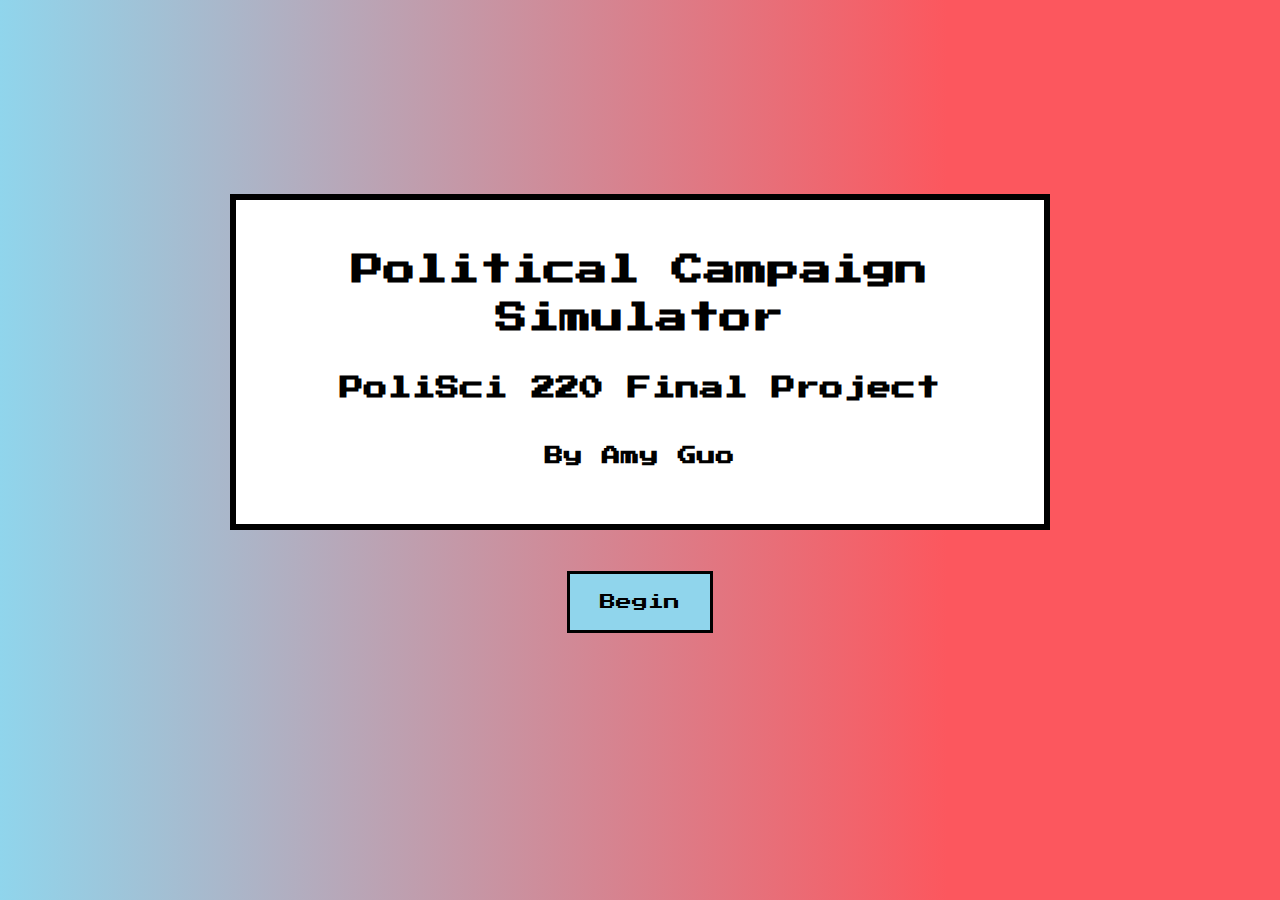
<file: index.html>
<!DOCTYPE html>
<html lang="en">
  <head>
    <meta charset="UTF-8" />
    <meta http-equiv="X-UA-Compatible" content="IE=edge" />
    <meta name="viewport" content="width=device-width, initial-scale=1.0" />
    <title>AmGov Final: Campaign Game</title>
    <link rel="preconnect" href="https://fonts.gstatic.com" />
    <link
      href="https://fonts.googleapis.com/css2?family=Press+Start+2P&display=swap"
      rel="stylesheet"
    />
    <link rel="stylesheet" href="style.css" />
  </head>
  <body>
    <div class="intro">
      <h1>Political Campaign Simulator</h1>
      <h2>PoliSci 220 Final Project</h2>
      <h3>By Amy Guo</h3>
    </div>

    <button onclick="location.href='page1.html'" type="button">Begin</button>
  </body>
</html>
</file>
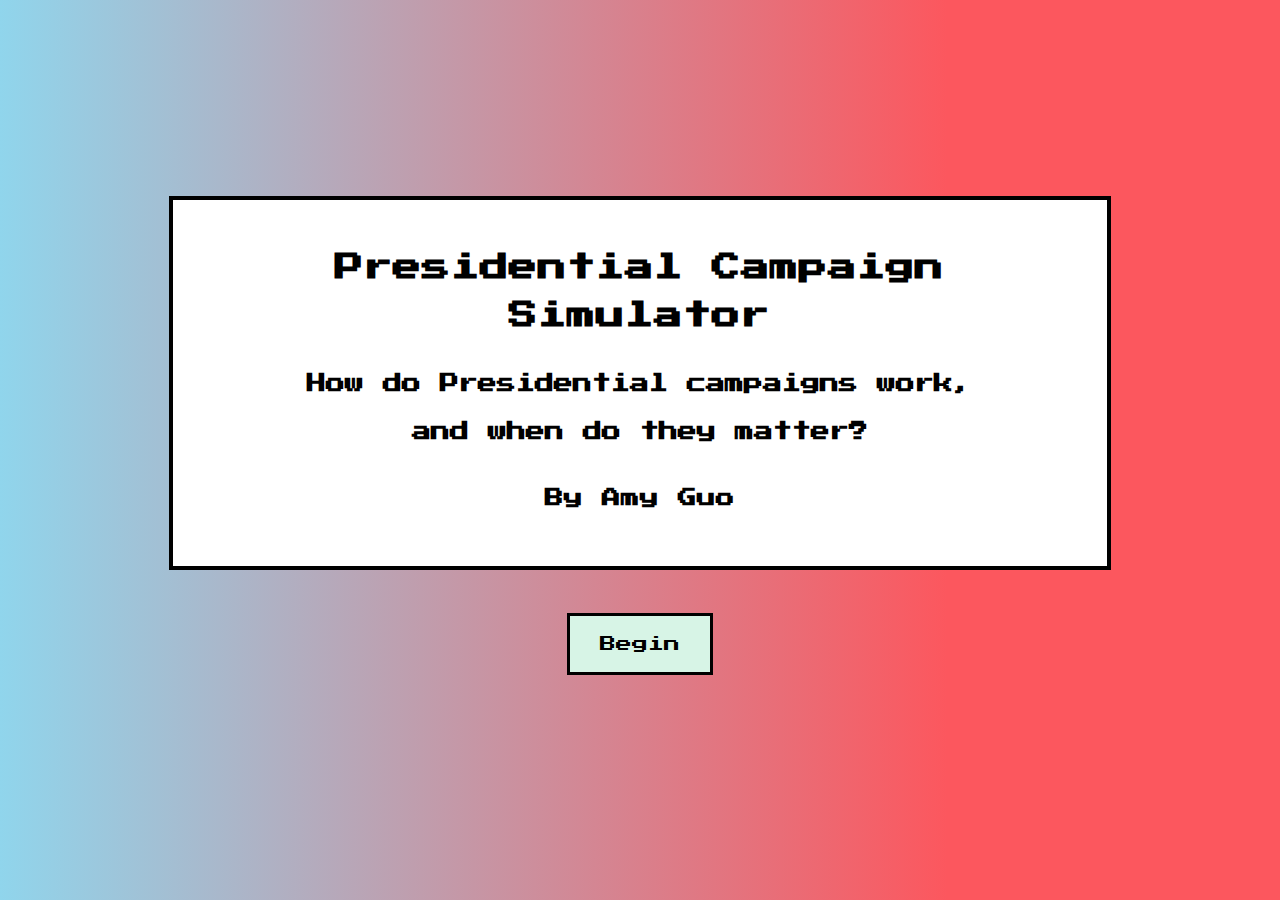
<file: amgovfinal/index.html>
<!DOCTYPE html>
<html lang="en">
  <head>
    <meta charset="UTF-8" />
    <meta http-equiv="X-UA-Compatible" content="IE=edge" />
    <meta name="viewport" content="width=device-width, initial-scale=1.0" />
    <title>AmGov Final: Campaign Game</title>
    <link rel="icon" href="flag.png" type="image/png" />
    <link rel="preconnect" href="https://fonts.gstatic.com" />
    <link
      href="https://fonts.googleapis.com/css2?family=Press+Start+2P&display=swap"
      rel="stylesheet"
    />
    <link rel="stylesheet" href="style.css" />
    <style>
      h1 {
        font-size: 1.8em;
      }
      h2 {
        font-size: 1.2em;
      }
      body {
        background-color: #90d5ec;
        background-image: linear-gradient(90deg, #90d5ec 0%, #fc575e 74%);
      }
    </style>
  </head>
  <body>
    <div id="main">
      <div class="intro">
        <h1>Presidential Campaign Simulator</h1>
        <h2>
          How do Presidential campaigns work,<br />
          and when do they matter?
        </h2>
        <h3>By Amy Guo</h3>
      </div>

      <button onclick="location.href='page1.html'" type="button">Begin</button>
    </div>
  </body>
</html>
</file>
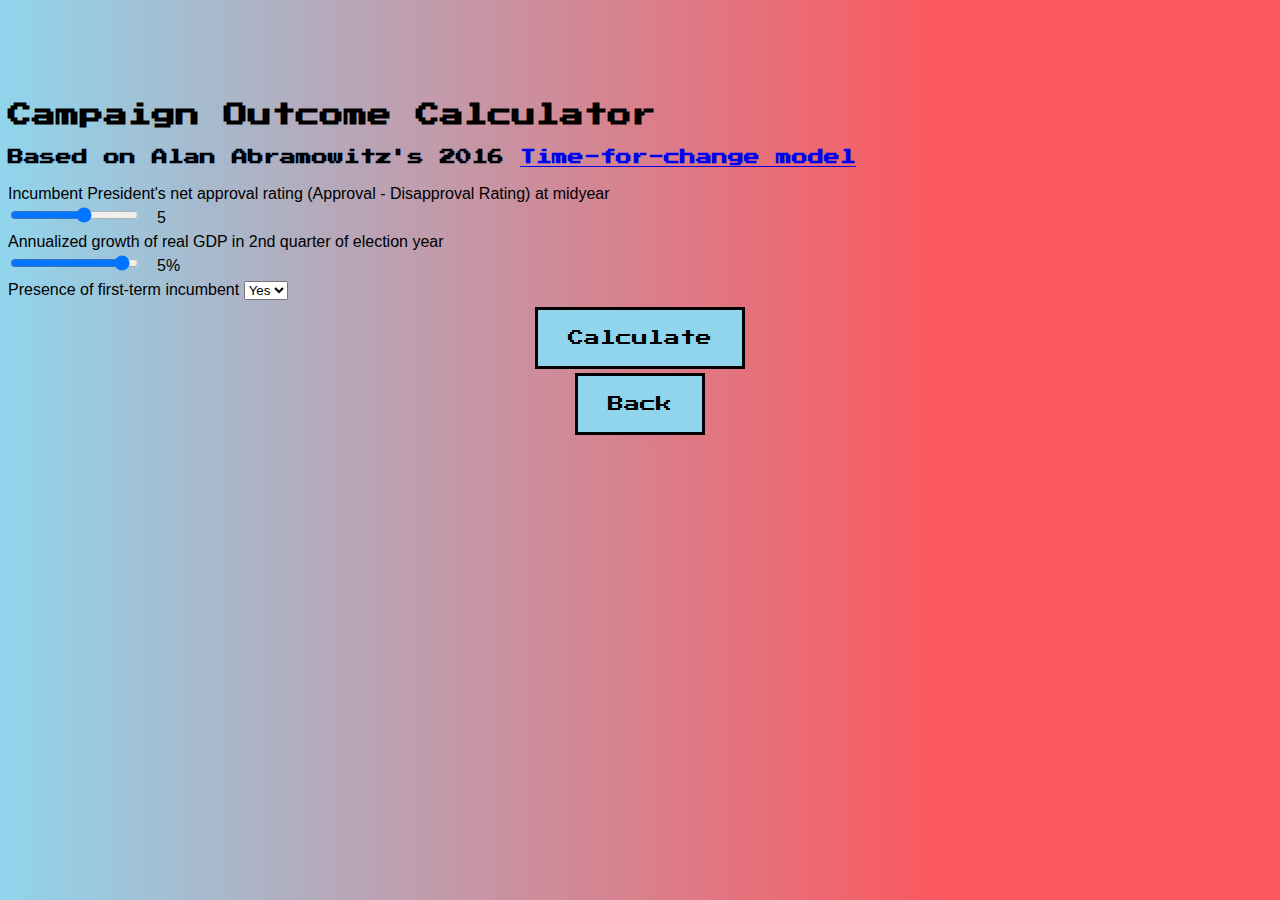
<file: actual.html>
<!DOCTYPE html>
<html lang="en">
  <head>
    <meta charset="UTF-8" />
    <meta http-equiv="X-UA-Compatible" content="IE=edge" />
    <meta name="viewport" content="width=device-width, initial-scale=1.0" />
    <title>AmGov Final: Campaign Game</title>
    <link rel="preconnect" href="https://fonts.gstatic.com" />
    <link rel="icon" href="flag.png" type="image/png" />
    <link
      href="https://fonts.googleapis.com/css2?family=Press+Start+2P&display=swap"
      rel="stylesheet"
    />
    <link rel="stylesheet" href="style.css" />
    <style>
      label,
      output {
        font-family: Arial, Helvetica, sans-serif;
      }
      p {
        font-size: 0.9em;
      }
      .calculator {
        margin-top: 100px;
        line-height: 1.3;
      }
      button {
        margin-top: 10px;
        margin-bottom: 10px;
      }
      h1 {
        font-size: 1.5em;
      }
      h2 {
        font-size: 1em;
      }
    </style>
  </head>
  <body>
    <div class="calculator">
      <h1>Campaign Outcome Calculator</h1>
      <h2>
        Based on Alan Abramowitz's 2016
        <a
          href="https://pollyvote.com/en/components/models/retrospective/fundamentals-plus-models/time-for-change-model/"
          target="_blank"
          >Time-for-change model</a
        >
      </h2>
      <!--incumbent's net approval rating-->
      <label for="incumbentApprovalValue"
        >Incumbent President's net approval rating (Approval - Disapproval
        Rating) at midyear</label
      ><br />
      <input
        type="range"
        value="5"
        min="-30"
        max="30"
        name="incumbentApprovalValue"
        class="incumbentApprovalValue"
        oninput="this.nextElementSibling.value = this.value"
      />
      <output>5</output>
      <br />

      <!--annualized growthrate of real GDP-->
      <label for="annualGDPValue"
        >Annualized growth of real GDP in 2nd quarter of election year</label
      ><br />
      <input
        type="range"
        value="5"
        min="-6"
        max="6"
        step="0.1"
        name="annualGDPValue"
        class="annualGDPValue"
        oninput="this.nextElementSibling.value = this.value
      +'%'"
      />
      <output>5%</output><br />

      <!--incumbent?-->
      <label for="incumbentYN"> Presence of first-term incumbent </label>
      <select class="incumbentYN" name="incumbentYN">
        <option value="1">Yes</option>
        <option value="0">No</option>
      </select>
      <button onclick="calculateWinner()">Calculate</button>
      <output class="actual"></output>
    </div>
    <button
      onclick="location.href='minimaleffects.html'"
      class="backbutton"
      type="button"
    >
      Back
    </button>
    <script>
      function calculateWinner() {
        const incumbentApproval = document.querySelector(
          ".incumbentApprovalValue"
        ).value;
        const annualGDP = document.querySelector(".annualGDPValue").value;
        const incumbent = document.querySelector(".incumbentYN").value;
        const voteEq =
          47.26 +
          0.108 * incumbentApproval +
          0.543 * annualGDP +
          4.313 * incumbent;
        document.querySelector(".actual").value =
          "Chance the incumbent wins: " + voteEq.toFixed(2) + "%";
      }
    </script>
  </body>
</html>
</file>
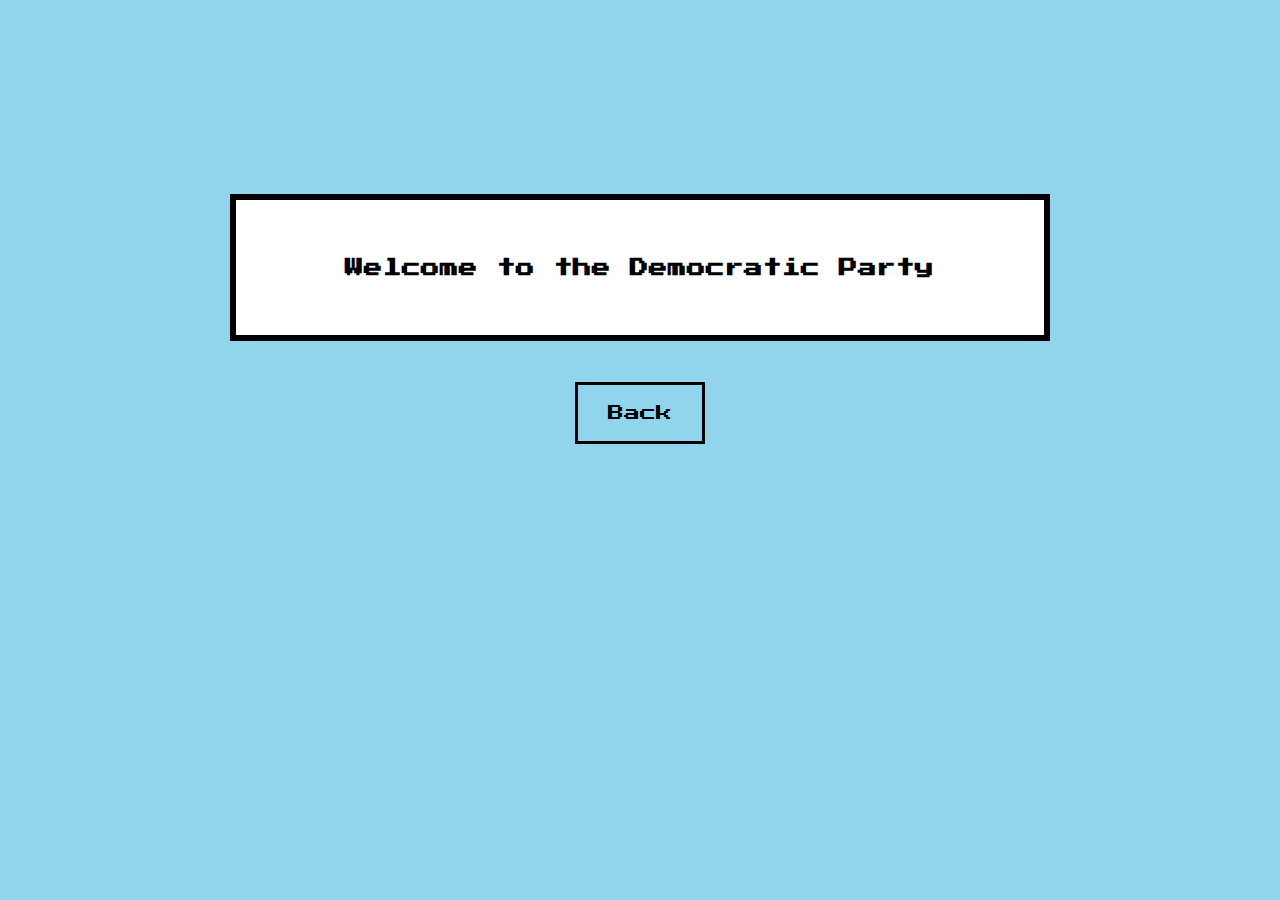
<file: democrat.html>
<!DOCTYPE html>
<html lang="en">
  <head>
    <meta charset="UTF-8" />
    <meta http-equiv="X-UA-Compatible" content="IE=edge" />
    <meta name="viewport" content="width=device-width, initial-scale=1.0" />
    <title>AmGov Final: Campaign Game</title>
    <link rel="preconnect" href="https://fonts.gstatic.com" />
    <link
      href="https://fonts.googleapis.com/css2?family=Press+Start+2P&display=swap"
      rel="stylesheet"
    />
    <link rel="stylesheet" href="style.css" />
    <style>
      body {
        background-color: #90d5ec;
        background-image: none;
      }
    </style>
  </head>
  <body>
    <div class="intro">
      <h3>Welcome to the Democratic Party</h3>
    </div>

    <button onclick="location.href='page1.html'" type="button">Back</button>
  </body>
</html>
</file>
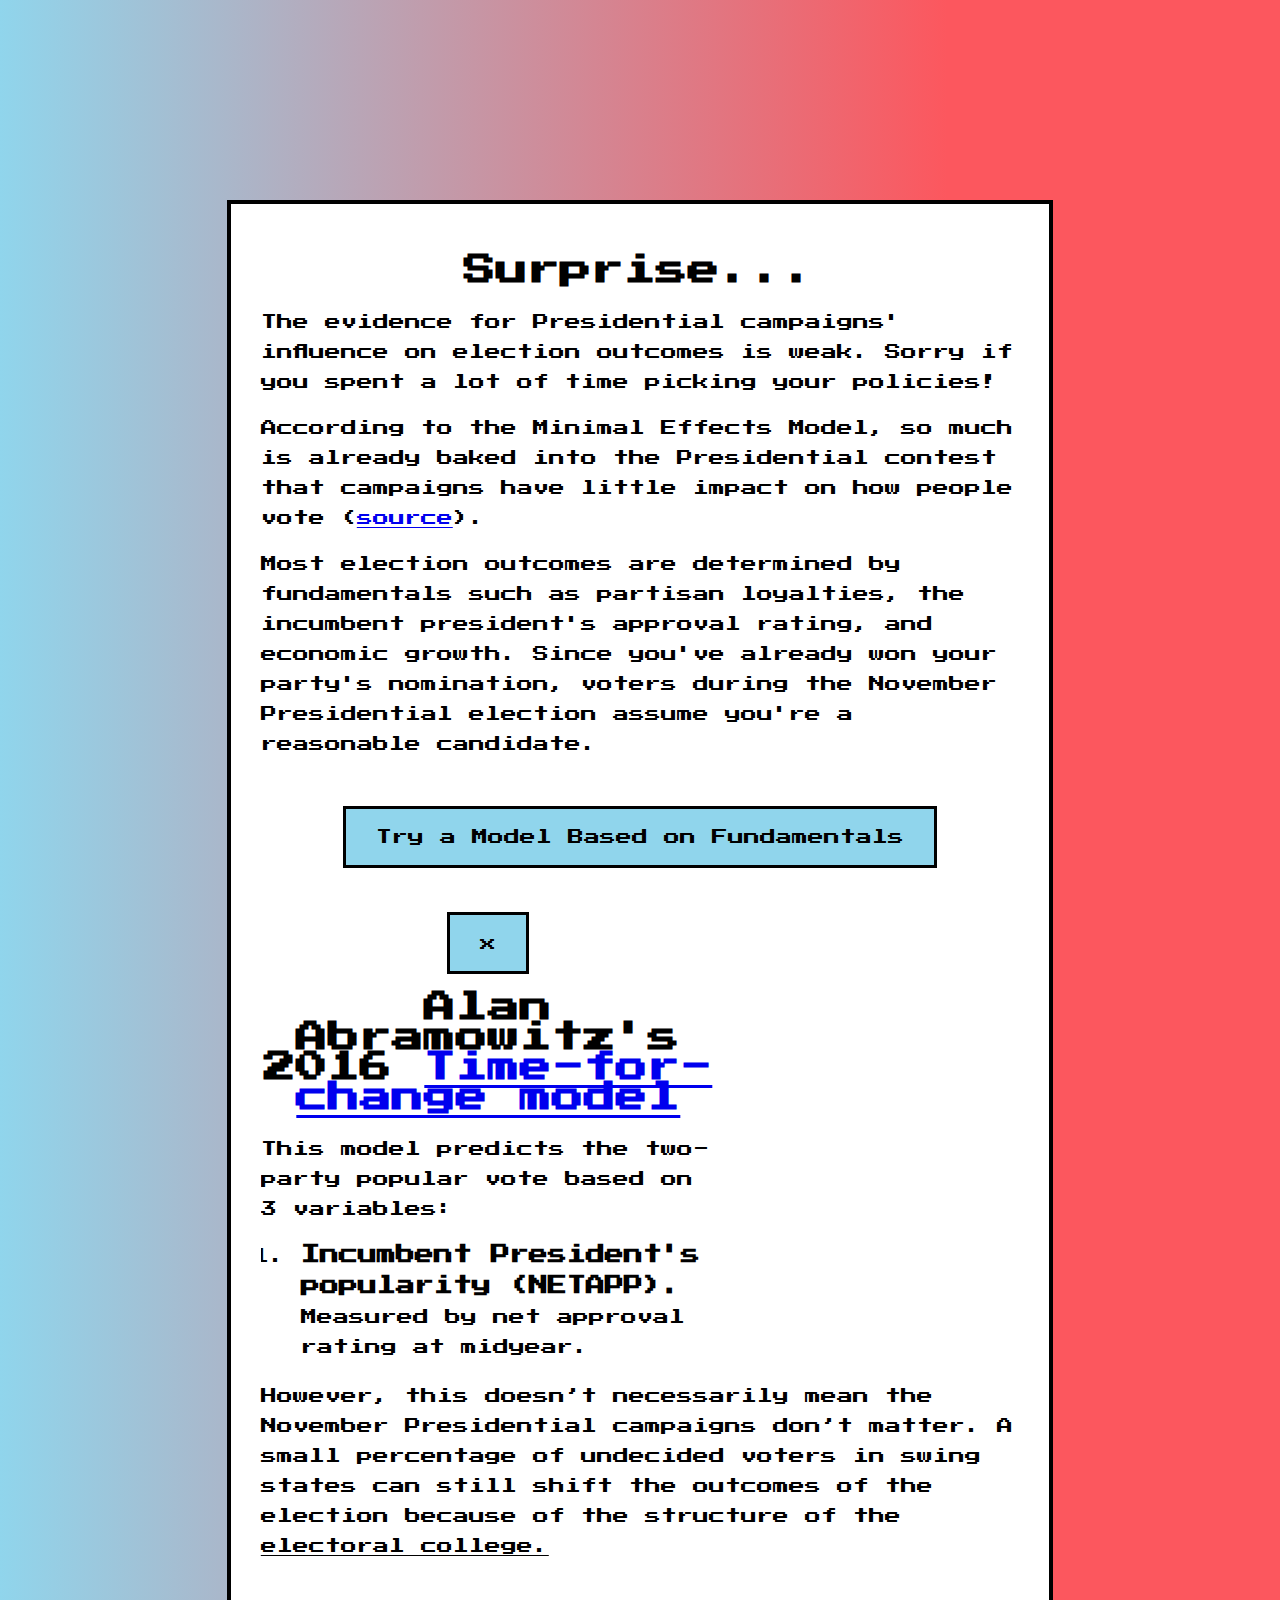
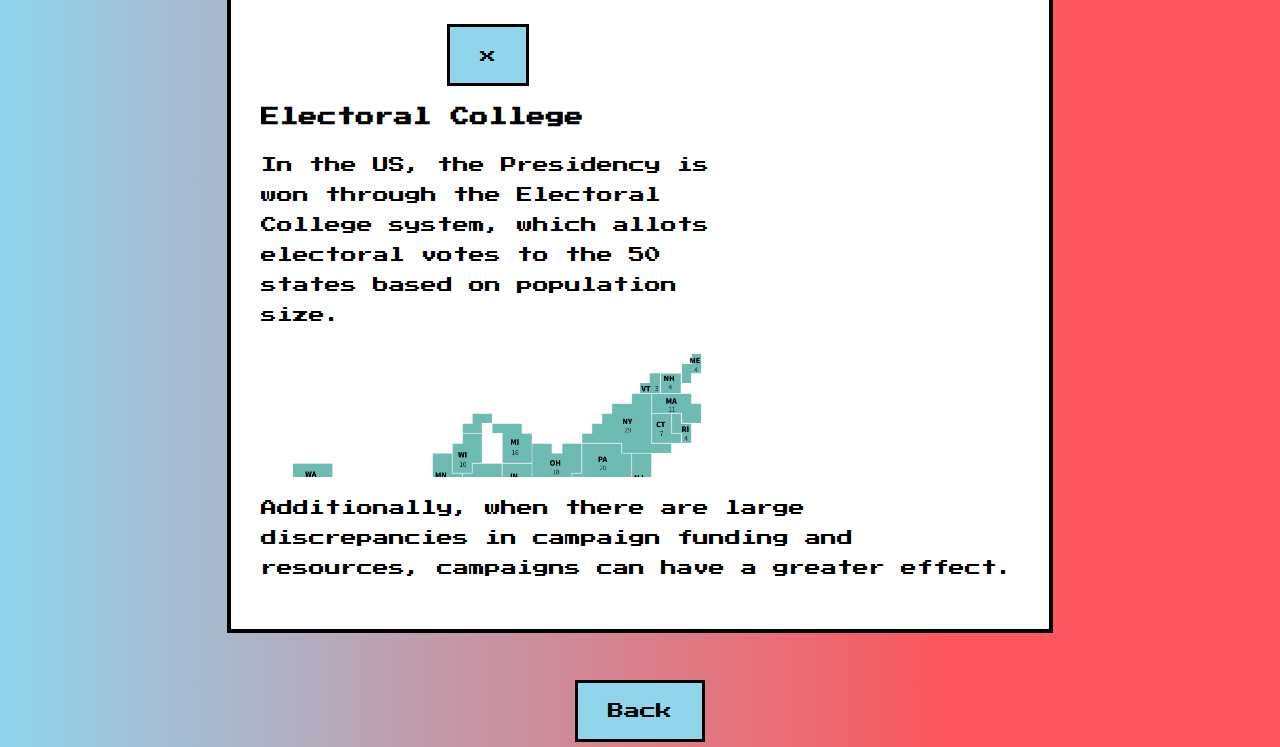
<file: minimaleffects.html>
<!DOCTYPE html>
<html lang="en">
  <head>
    <meta charset="UTF-8" />
    <meta http-equiv="X-UA-Compatible" content="IE=edge" />
    <meta name="viewport" content="width=device-width, initial-scale=1.0" />
    <title>AmGov Final: Campaign Game</title>
    <link rel="icon" href="flag.png" type="image/png" />
    <link rel="preconnect" href="https://fonts.gstatic.com" />
    <link
      href="https://fonts.googleapis.com/css2?family=Press+Start+2P&display=swap"
      rel="stylesheet"
    />
    <link rel="stylesheet" href="style.css" />
    <style>
      h1 {
        text-align: center;
      }
      .calculator {
        text-align: center;
        border: 3px solid black;
        padding: 10px;
      }
      body {
        background-color: #90d5ec;
        background-image: linear-gradient(90deg, #90d5ec 0%, #fc575e 74%);
      }
      .calculatebutton {
        display: block;
        margin: auto;
        margin-top: 10px;
        margin-bottom: 10px;
      }
      .modal {
        width: 60%;
        height: 500px;
        overflow-y: scroll;
      }
      em {
        font-style: normal;
        font-weight: 900;
        font-size: 1.2em;
      }
      a.definition {
        color: black;
        text-decoration: underline;
        padding: 0;
      }
      
    </style>
  </head>
  <body>
    <div class="element">
      <h1>Surprise...</h1>
      <p>
        The evidence for Presidential campaigns' influence on election outcomes
        is weak. Sorry if you spent a lot of time picking your policies!
      </p>
      <p>
        According to the Minimal Effects Model, so much is already
        baked into the Presidential contest that campaigns have little impact on
        how people vote (<a
          href="https://www.washingtonpost.com/opinions/do-campaigns-really-change-voters-minds/2012/07/06/gJQAEljyRW_story.html"
          target="_blank"
          >source</a
        >).
      </p>
      <p>
        Most election outcomes are determined by fundamentals such as partisan
        loyalties, the incumbent president's approval rating, and economic
        growth. Since you've already won your party's nomination, voters during
        the November Presidential election assume you're a reasonable candidate.
      </p>
      <button class="show-modal">Try a Model Based on Fundamentals</button>
      <div class="modal hidden">
        <button class="close-modal">x</button>
        <h1>
          Alan Abramowitz's 2016
          <a
            href="https://pollyvote.com/en/components/models/retrospective/fundamentals-plus-models/time-for-change-model/"
            target="_blank"
            >Time-for-change model</a
          >
        </h1>
        <!--incumbent's net approval rating-->
        <p>
          This model predicts the two-party popular vote based on 3
          variables:<br />
          <ol>
            <li><em>Incumbent President's popularity (NETAPP).</em> Measured by net approval rating at midyear. (Approval rating subtracted by disapproval rating). Positive net approval means their approval rating was higher.</li>

            <li><em>The state of the economy (G2GDP).</em> Measured by the annualized growth of real GDP in the 2nd quarter of election year.
            </li>

            <li><em>The time the
              incumbent party has been in office (TERM1INC).</em> Presence (1) or absence (0) of a first-term incumbent in the race</li>

              
          </ol>
          The output of the model produces <em>V</em>, which is the incumbent
          party's share of the two-party presidential vote, and <em>A</em> is a
          constant (in 2016, A was 47.26):
          <img
            src="model.png"
            style="width: 100%; border: 1px solid black"
          /><br />Thus, since the model calculates the incumbent party's share
          of the vote, the incumbent party is often disadvantaged in open-seat
          elections, since TERM1INC is 0. Hence the name "Time-for-change" 😄.
          <br /><br />
          On average across 6 elections from 1992 to 2008, the model missed the
          final results by only 1.7 percentage points.<br />
        </p>
        <div class="calculator">
          <h3>Try it Out!</h3>
          <label for="incumbentApprovalValue"
            >Incumbent President's net approval rating</label
          ><br />
          <input
            type="range"
            value="5"
            min="-30"
            max="30"
            name="incumbentApprovalValue"
            class="incumbentApprovalValue"
            oninput="this.nextElementSibling.value = this.value"
          />
          <output>5</output>
          <br />

          <!--annualized growthrate of real GDP-->
          <label for="annualGDPValue"
            >Annualized growth of real GDP in 2nd quarter of election
            year</label
          ><br />
          <input
            type="range"
            value="5"
            min="-6"
            max="6"
            step="0.1"
            name="annualGDPValue"
            class="annualGDPValue"
            oninput="this.nextElementSibling.value = this.value
      +'%'"
          />
          <output>5%</output><br />

          <!--incumbent?-->
          <label for="incumbentYN"> Presence of first-term incumbent </label>
          <select class="incumbentYN" name="incumbentYN">
            <option value="1">Yes</option>
            <option value="0">No</option>
          </select>
          <button onclick="calculateWinner()" class="calculatebutton">
            Calculate
          </button>
          <em
            ><output id="actual"
              >Incumbent share of the two-party presidential vote:
            </output></em
          >
        </div>
      </div>
      <div class="overlay hidden"></div>
      <p>
        However, this doesn’t necessarily mean the November Presidential
        campaigns don’t matter. A small percentage of undecided voters in swing
        states can still shift the outcomes of the election because of the
        structure of the

        <!--electoral college definition/modal-->
        <a
          href="#"
          class="show-modal definition"
          style="display: inline; margin: 0"
          >electoral college.</a
        >
      </p>
      <div class="modal hidden">
        <button class="close-modal">x</button>
        <h3>Electoral College</h3>
        <p>
          In the US, the Presidency is won through the Electoral College system,
          which allots electoral votes to the 50 states based on population
          size.<img src="electoralcollege.png" style="width: 100%" /> Most
          states (48/50) use a winner-take-all approach where the candidate that
          wins the most votes in that state gets <i> all </i> of its electoral
          votes. Maine and Nebraska use a district-based system that allows
          their electoral votes to be split. In order for a candidate to win,
          they must secure 270 of the 538 electoral votes. Thus, most campaigns
          focus on battleground states, rather than Democratic or Republican
          strongholds. Since most states follow a winner-take-all approach, this
          also means that Presidents can win the electoral college without
          winning the popular vote, which is the total number of votes cast by
          voters nationwide.
        </p>
      </div>
      <div class="overlay hidden"></div>
      <p>
        Additionally, when there are large discrepancies in campaign funding and
        resources, campaigns can have a greater effect.
      </p>
    </div>
    <button
      onclick="location.href='democrat.html'"
      class="backbutton"
      type="button"
    >
      Back
    </button>

    <script>
      const modals = document.querySelectorAll(".modal");

      const overlays = document.querySelectorAll(".overlay");

      const btnsOpenModal = document.querySelectorAll(".show-modal");

      const btnsCloseModal = document.querySelectorAll(".close-modal");

      for (let i = 0; i < btnsOpenModal.length; i++) {
        btnsOpenModal[i].addEventListener("click", () => {
          modals[i].classList.remove("hidden");
          overlays[i].classList.remove("hidden");
        });
      }

      for (let i = 0; i < btnsCloseModal.length; i++) {
        btnsCloseModal[i].addEventListener("click", () => {
          modals[i].classList.add("hidden");
          overlays[i].classList.add("hidden");
        });

        overlays[i].addEventListener("click", () => {
          modals[i].classList.add("hidden");
          overlays[i].classList.add("hidden");
        });
      }
    </script>
    <script>
      function calculateWinner() {
        const incumbentApproval = document.querySelector(
          ".incumbentApprovalValue"
        ).value;
        const annualGDP = document.querySelector(".annualGDPValue").value;
        const incumbent = document.querySelector(".incumbentYN").value;
        const voteEq =
          47.26 +
          0.108 * incumbentApproval +
          0.543 * annualGDP +
          4.313 * incumbent;
        document.querySelector("#actual").value =
          "Incumbent share of the two-party presidential vote: " +
          voteEq.toFixed(2) +
          "%";
      }
    </script>
  </body>
</html>
</file>
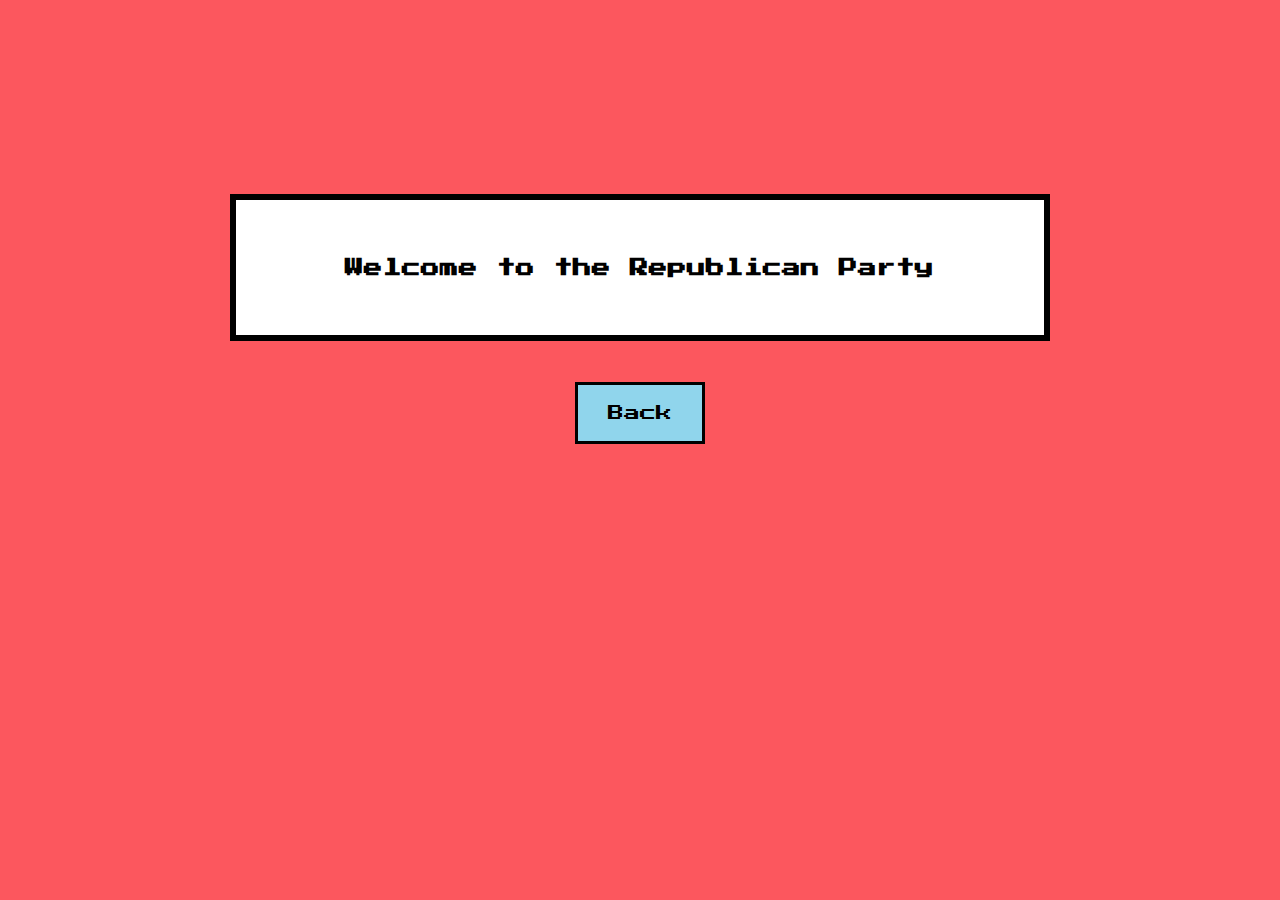
<file: republican.html>
<!DOCTYPE html>
<html lang="en">
  <head>
    <meta charset="UTF-8" />
    <meta http-equiv="X-UA-Compatible" content="IE=edge" />
    <meta name="viewport" content="width=device-width, initial-scale=1.0" />
    <title>AmGov Final: Campaign Game</title>
    <link rel="preconnect" href="https://fonts.gstatic.com" />
    <link
      href="https://fonts.googleapis.com/css2?family=Press+Start+2P&display=swap"
      rel="stylesheet"
    />
    <link rel="stylesheet" href="style.css" />
    <style>
      body {
        background-color: #fc575e;
        background-image: none;
      }
    </style>
  </head>
  <body>
    <div class="intro">
      <h3>Welcome to the Republican Party</h3>
    </div>

    <button onclick="location.href='page1.html'" type="button">Back</button>
  </body>
</html>
</file>
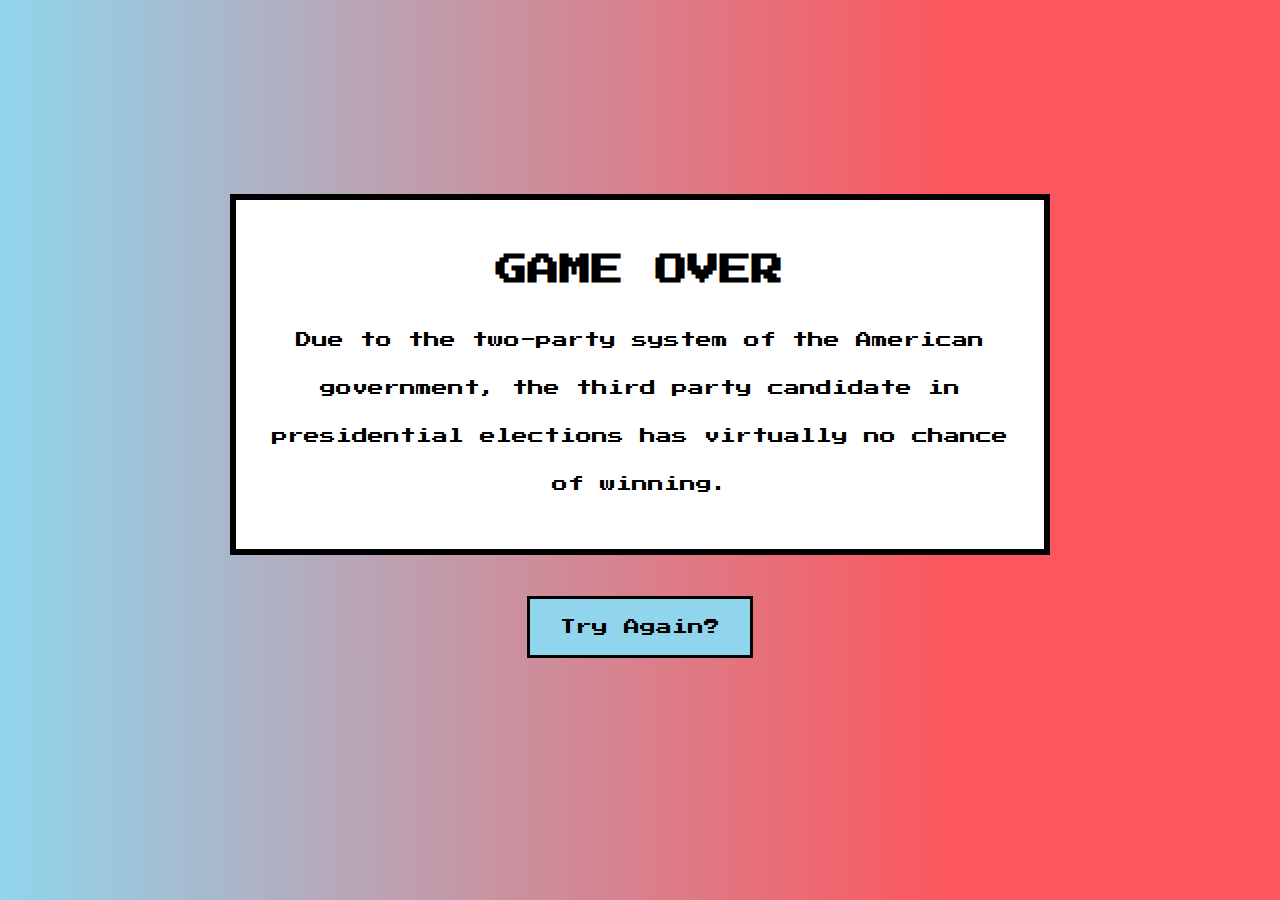
<file: thirdparty.html>
<!DOCTYPE html>
<html lang="en">
  <head>
    <meta charset="UTF-8" />
    <meta http-equiv="X-UA-Compatible" content="IE=edge" />
    <meta name="viewport" content="width=device-width, initial-scale=1.0" />
    <title>AmGov Final: Campaign Game</title>
    <link rel="preconnect" href="https://fonts.gstatic.com" />
    <link
      href="https://fonts.googleapis.com/css2?family=Press+Start+2P&display=swap"
      rel="stylesheet"
    />
    <link rel="stylesheet" href="style.css" />
  </head>
  <body>
    <div class="intro">
      <h1>GAME OVER</h1>
      <p>
        Due to the two-party system of the American government, the third party
        candidate in presidential elections has virtually no chance of winning.
      </p>
    </div>

    <button onclick="location.href='page1.html'" type="button">
      Try Again?
    </button>
  </body>
</html>
</file>
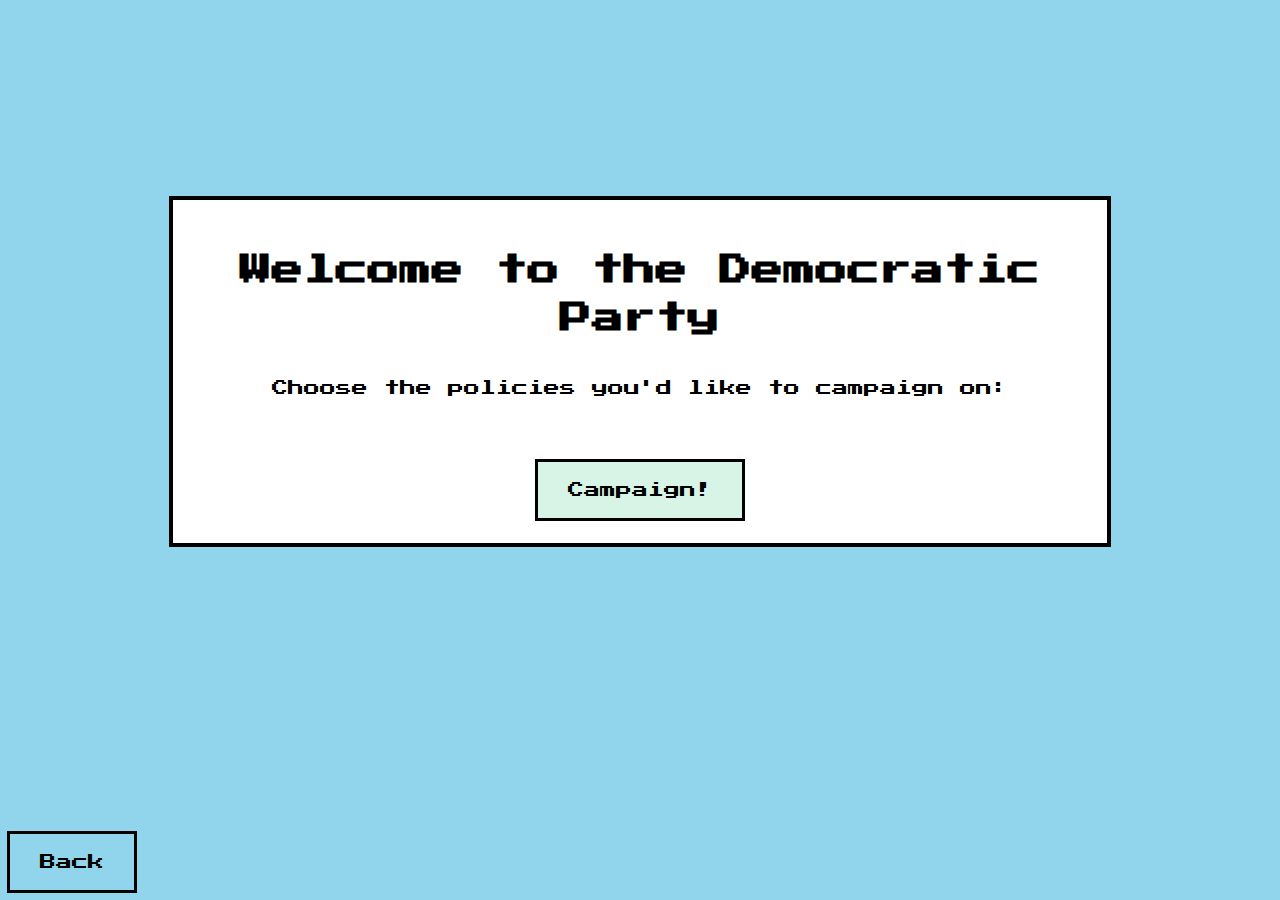
<file: amgovfinal/democrat.html>
<!DOCTYPE html>
<html lang="en">
  <head>
    <meta charset="UTF-8" />
    <meta http-equiv="X-UA-Compatible" content="IE=edge" />
    <meta name="viewport" content="width=device-width, initial-scale=1.0" />
    <title>AmGov Final: Campaign Game</title>
    <link rel="preconnect" href="https://fonts.gstatic.com" />
    <link
      href="https://fonts.googleapis.com/css2?family=Press+Start+2P&display=swap"
      rel="stylesheet"
    />
    <link rel="stylesheet" href="style.css" />
    <link rel="icon" href="flag.png" type="image/png" />
    <style>
      body {
        background-color: #90d5ec;
        background-image: none;
      }
    </style>
  </head>
  <body>
    <div class="intro">
      <h1>Welcome to the Democratic Party</h1>
      <p>Choose the policies you'd like to campaign on:</p>
      <button onclick="location.href='minimaleffects.html'" type="button">
        Campaign!
      </button>
    </div>

    <button
      onclick="location.href='page1.html'"
      class="backbutton"
      type="button"
    >
      Back
    </button>
    <script src="script.js"></script>
  </body>
</html>
</file>
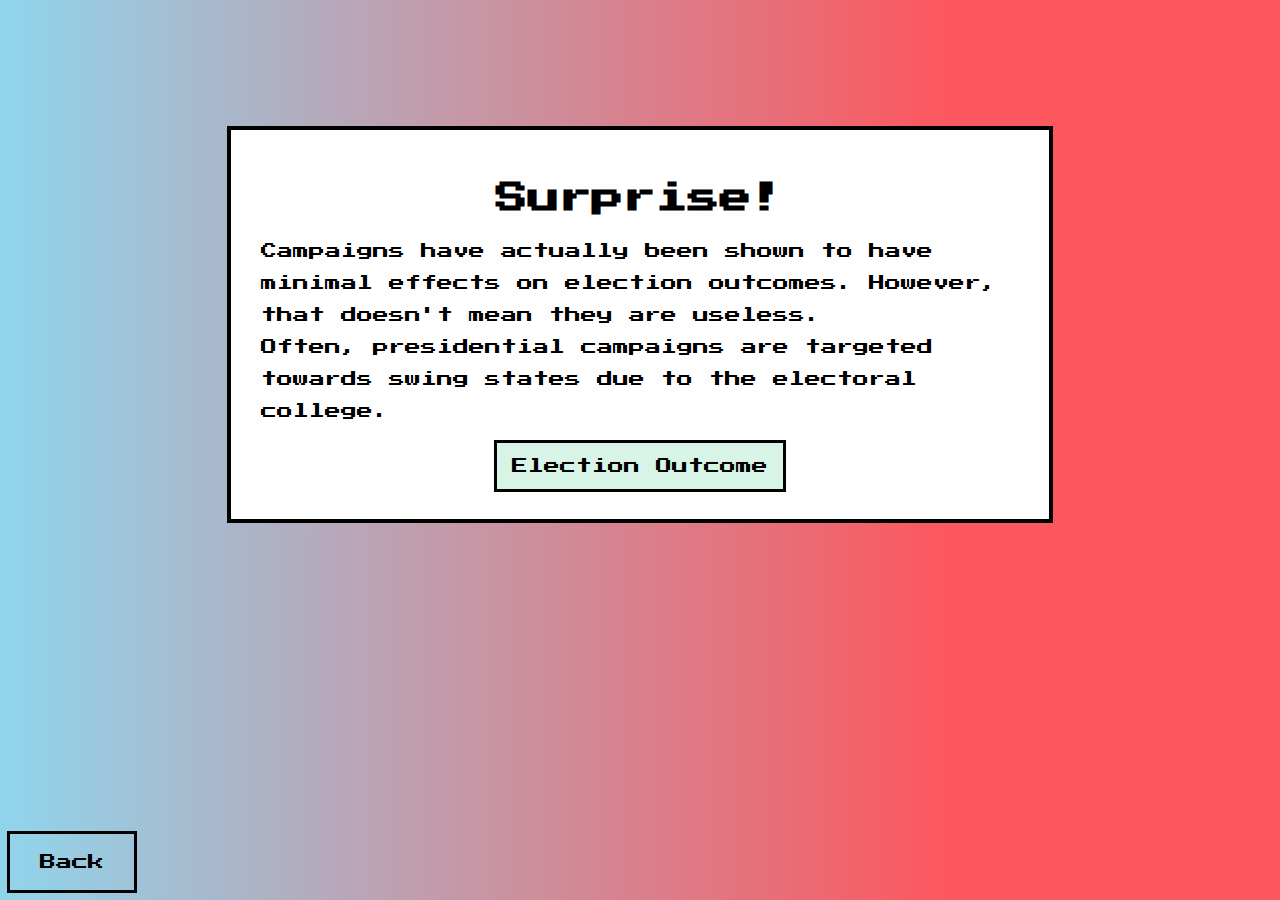
<file: amgovfinal/minimaleffects.html>
<!DOCTYPE html>
<html lang="en">
  <head>
    <meta charset="UTF-8" />
    <meta http-equiv="X-UA-Compatible" content="IE=edge" />
    <meta name="viewport" content="width=device-width, initial-scale=1.0" />
    <title>AmGov Final: Campaign Game</title>
    <link rel="icon" href="flag.png" type="image/png" />
    <link rel="preconnect" href="https://fonts.gstatic.com" />
    <link
      href="https://fonts.googleapis.com/css2?family=Press+Start+2P&display=swap"
      rel="stylesheet"
    />
    <link rel="stylesheet" href="style.css" />
    <style>
      h1{
        text-align: center;
      }
      .calculator{
        text-align: center;
        border: 3px solid black;
        padding:10px;
      }
      body {
        background-color: #90d5ec;
        background-image: linear-gradient(90deg, #90d5ec 0%, #fc575e 74%);
      }
      .calculatebutton{
        display:block;
        margin:auto;
        margin-top:10px;
        margin-bottom:10px;
      }
      em{
        font-style: normal;
        font-weight: 900;
        font-size: 1.2em;
      }
    </style>
  </head>
  <body>
    <div class="element">
      <h1>Surprise!</h1>
      <p>Campaigns have actually been shown to have minimal effects on election outcomes. However, that doesn't mean they are useless. <br>Often, presidential campaigns are targeted towards swing states due to the electoral college.</p>
      <button class="show-modal">Election Outcome</button>
      <div class="modal hidden">
        <button class="close-modal">x</button>
        <h1>Alan Abramowitz's 2016 <a
          href="https://pollyvote.com/en/components/models/retrospective/fundamentals-plus-models/time-for-change-model/"
          target="_blank"
          >Time-for-change model</a
        ></h1>
      <!--incumbent's net approval rating-->
      <p> How it works: This model </p>
      <div class="calculator">
      <label for="incumbentApprovalValue"
        >Incumbent President's net approval rating at midyear</label
      ><br />
      <input
        type="range"
        value="5"
        min="-30"
        max="30"
        name="incumbentApprovalValue"
        class="incumbentApprovalValue"
        oninput="this.nextElementSibling.value = this.value"
      />
      <output>5</output>
      <br />

      <!--annualized growthrate of real GDP-->
      <label for="annualGDPValue"
        >Annualized growth of real GDP in 2nd quarter of election year</label
      ><br />
      <input
        type="range"
        value="5"
        min="-6"
        max="6"
        step="0.1"
        name="annualGDPValue"
        class="annualGDPValue"
        oninput="this.nextElementSibling.value = this.value
      +'%'"
      />
      <output>5%</output><br />

      <!--incumbent?-->
      <label for="incumbentYN"> Presence of first-term incumbent </label>
      <select class="incumbentYN" name="incumbentYN">
        <option value="1">Yes</option>
        <option value="0">No</option>
      </select>
      <button onclick="calculateWinner()" class="calculatebutton">Calculate</button>
      <em><output id="actual">Chance the incumbent wins: </output></em></div>
    </div>
      </div>      <div class="overlay hidden"></div>

    </div>
    <button
      onclick="location.href='democrat.html'"
      class="backbutton"
      type="button"
    >
      Back
    </button>
    <script>
      const modal = document.querySelector(".modal");
      const overlay = document.querySelector(".overlay");
      const btnCloseModal = document.querySelector(".close-modal");
      const btnsOpenModal = document.querySelectorAll(".show-modal");

      const openModal = function () {
        modal.classList.remove("hidden");
        overlay.classList.remove("hidden");
      };

      const closeModal = function () {
        modal.classList.add("hidden");
        overlay.classList.add("hidden");
      };

      for (let i = 0; i < btnsOpenModal.length; i++)
        btnsOpenModal[i].addEventListener("click", openModal);

      btnCloseModal.addEventListener("click", closeModal);
      overlay.addEventListener("click", closeModal);

      document.addEventListener("keydown", function (e) {
        // console.log(e.key);

        if (e.key === "Escape" && !modal.classList.contains("hidden")) {
          closeModal();
        }
      });
    </script>
     <script>
      function calculateWinner() {
        const incumbentApproval = document.querySelector(
          ".incumbentApprovalValue"
        ).value;
        const annualGDP = document.querySelector(".annualGDPValue").value;
        const incumbent = document.querySelector(".incumbentYN").value;
        const voteEq =
          47.26 +
          0.108 * incumbentApproval +
          0.543 * annualGDP +
          4.313 * incumbent;
        document.querySelector("#actual").value =
          "Chance the incumbent wins: " + voteEq.toFixed(2) + "%";
      }
    </script>
  </body>
</html>
</file>
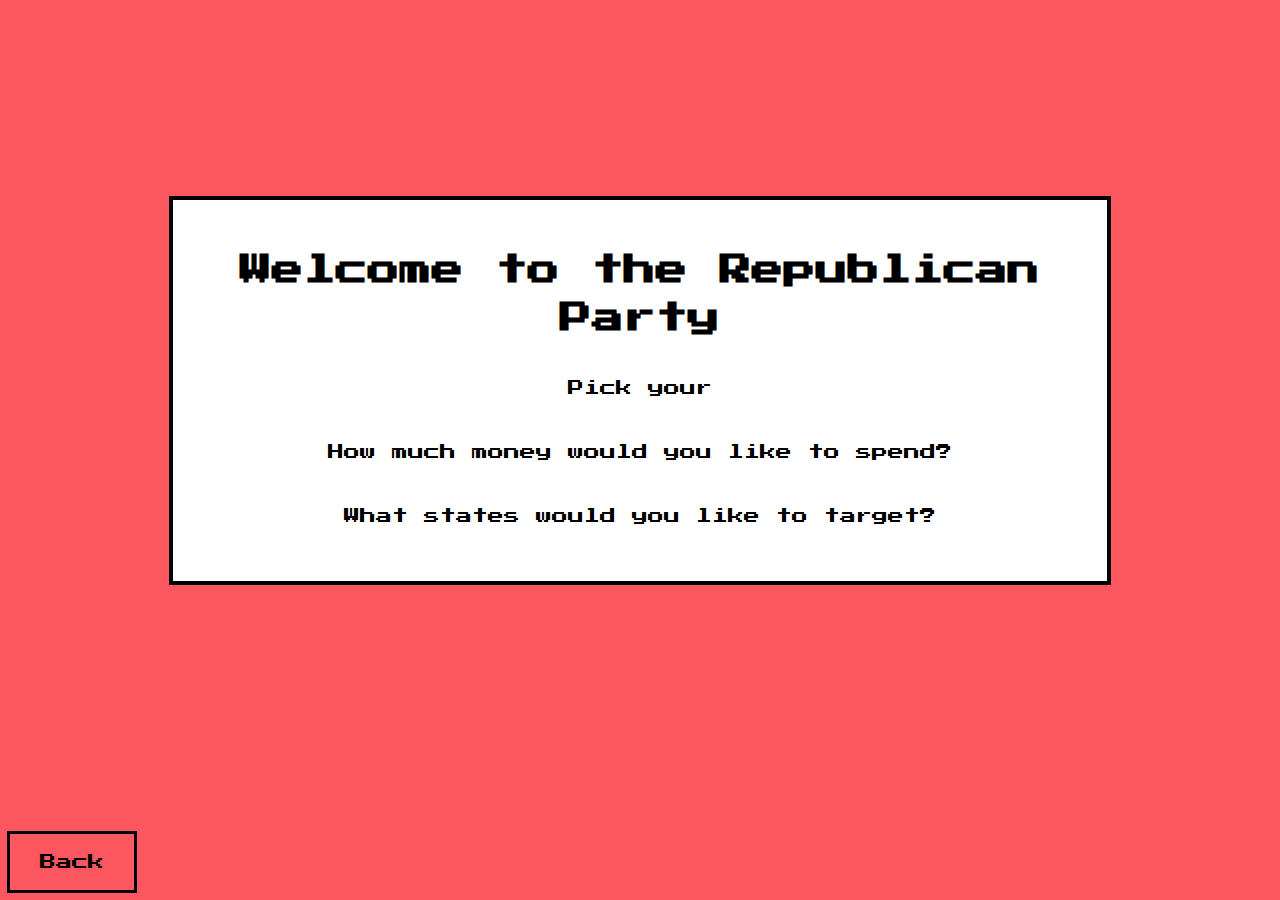
<file: amgovfinal/republican.html>
<!DOCTYPE html>
<html lang="en">
  <head>
    <meta charset="UTF-8" />
    <meta http-equiv="X-UA-Compatible" content="IE=edge" />
    <meta name="viewport" content="width=device-width, initial-scale=1.0" />
    <title>AmGov Final: Campaign Game</title>
    <link rel="preconnect" href="https://fonts.gstatic.com" />
    <link
      href="https://fonts.googleapis.com/css2?family=Press+Start+2P&display=swap"
      rel="stylesheet"
    />
    <link rel="stylesheet" href="style.css" />
    <link rel="icon" href="flag.png" type="image/png" />
    <style>
      body {
        background-color: #fc575e;
        background-image: none;
      }
    </style>
  </head>
  <body>
    <div class="intro">
      <div id="typed-strings">
        <h1>Welcome to the Republican Party</h1>
      </div>
      <span id="typed"></span>
      <p>Pick your</p>
      <p>How much money would you like to spend?</p>
      <p>What states would you like to target?</p>
    </div>

    <button
      onclick="location.href='page1.html'"
      class="backbutton"
      type="button"
    >
      Back
    </button>
  </body>
</html>
</file>
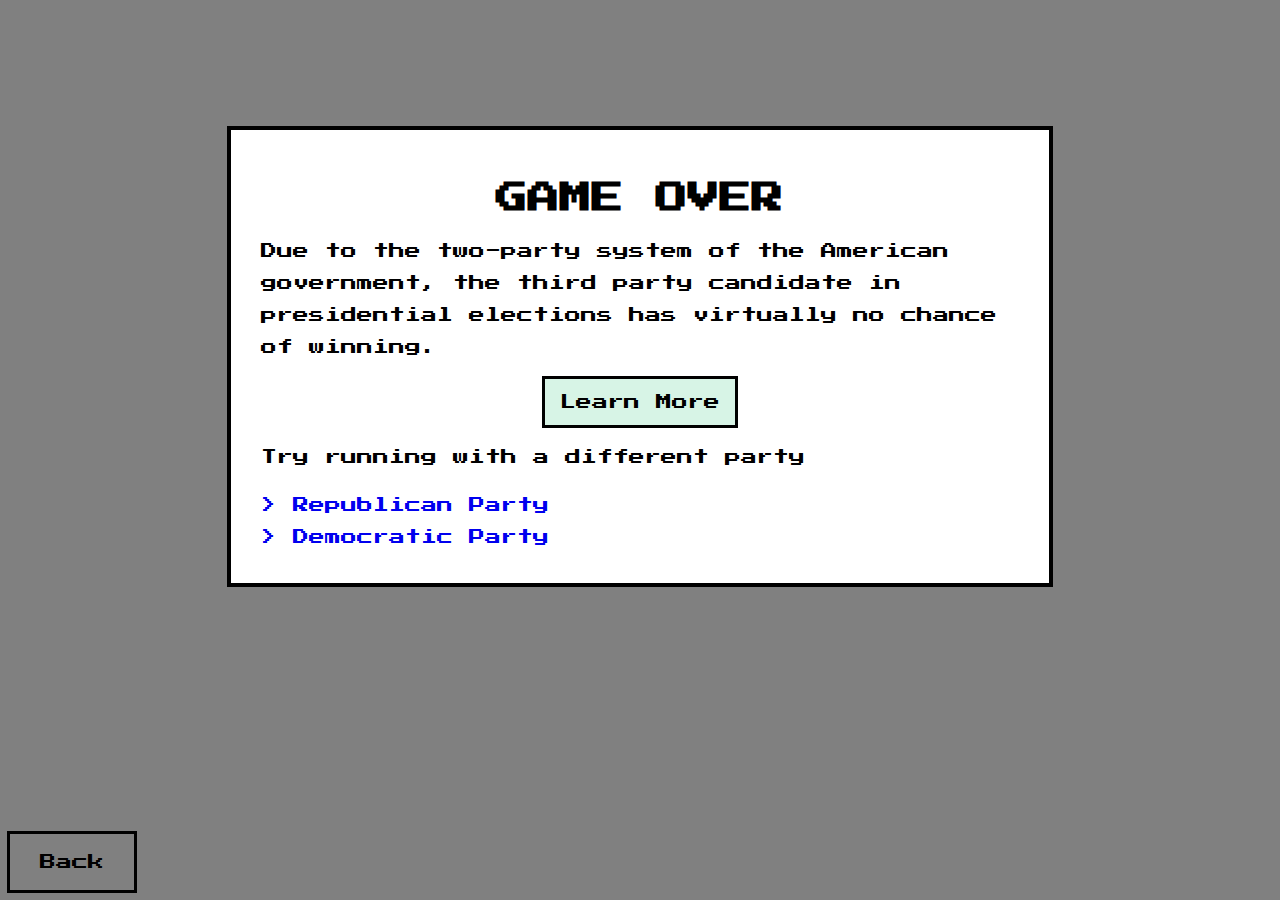
<file: amgovfinal/thirdparty.html>
<!DOCTYPE html>
<html lang="en">
  <head>
    <meta charset="UTF-8" />
    <meta http-equiv="X-UA-Compatible" content="IE=edge" />
    <meta name="viewport" content="width=device-width, initial-scale=1.0" />
    <title>AmGov Final: Campaign Game</title>
    <link rel="preconnect" href="https://fonts.gstatic.com" />
    <link
      href="https://fonts.googleapis.com/css2?family=Press+Start+2P&display=swap"
      rel="stylesheet"
    />
    <link rel="stylesheet" href="style.css" />
    <link rel="icon" href="flag.png" type="image/png" />
    <style>
      body {
        background-color: gray;
        background-image: none;
      }
      h1 {
        text-align: center;
      }
      .show-modal {
        margin: auto;
        display: block;
        padding: 15px;
      }
      .close-modal {
        position: absolute;
        top: 0rem;
        right: 3rem;
        background-color: red;
        padding: 5px;
        text-align: center;
      }
      .hidden {
        display: none;
      }

      .modal {
        position: absolute;
        top: 50%;
        left: 50%;
        transform: translate(-50%, -50%);
        width: 60%;
        background-color: white;
        padding: 6rem;
        box-shadow: 0 3rem 5rem rgba(0, 0, 0, 0.3);
        z-index: 10;
        font-family: Arial, Helvetica, sans-serif;
        border: 4px solid black;
      }
      .modal h1 {
        font-family: "Press Start 2P", cursive;
        font-size: 1em;
      }

      .overlay {
        position: absolute;
        top: 0;
        left: 0;
        width: 100%;
        height: 100%;
        z-index: 5;
      }
    </style>
  </head>
  <body>
    <div id="main">
      <div class="element">
        <h1>GAME OVER</h1>
        <p>
          Due to the two-party system of the American government, the third
          party candidate in presidential elections has virtually no chance of
          winning.
        </p>
        <button class="show-modal">Learn More</button>
        <div class="modal hidden">
          <button class="close-modal">x</button>
          <h1>Why the 3rd Party Can't Win</h1>
          <p>
            Political parties are not formally a part of American government,
            but they help organize its activity because it helps voters choose
            who to vote for Incentives to mobilize voters to win elections
            Duverger’s Law: Number of effective political parties depends on the
            electoral system US electoral system defined by first-past-the post
            rules where the highest polling candidates win, even when there is
            no majority
          </p>
        </div>
        <div class="overlay hidden"></div>
        <p>Try running with a different party</p>

        <a href="republican.html"> > Republican Party </a>
        <br />
        <a href="democrat.html">> Democratic Party </a>
        <br />
      </div>
    </div>

    <button
      onclick="location.href='page1.html'"
      class="backbutton"
      type="button"
    >
      Back
    </button>
    <script>
      const modal = document.querySelector(".modal");
      const overlay = document.querySelector(".overlay");
      const btnCloseModal = document.querySelector(".close-modal");
      const btnsOpenModal = document.querySelectorAll(".show-modal");

      const openModal = function () {
        modal.classList.remove("hidden");
        overlay.classList.remove("hidden");
      };

      const closeModal = function () {
        modal.classList.add("hidden");
        overlay.classList.add("hidden");
      };

      for (let i = 0; i < btnsOpenModal.length; i++)
        btnsOpenModal[i].addEventListener("click", openModal);

      btnCloseModal.addEventListener("click", closeModal);
      overlay.addEventListener("click", closeModal);

      document.addEventListener("keydown", function (e) {
        // console.log(e.key);

        if (e.key === "Escape" && !modal.classList.contains("hidden")) {
          closeModal();
        }
      });
    </script>
  </body>
</html>
</file>
<file: style.css>
body {
  background-color: #90d5ec;
  background-image: linear-gradient(90deg, #90d5ec 0%, #fc575e 74%);
}

body,
button {
  font-family: "Press Start 2P", cursive;
}

.intro {
  background-color: white;
  outline: 6px solid black;
  text-align: center;
  width: 60%;
  margin: auto;
  margin-top: 200px;
  padding: 25px;
  line-height: 3em;
}

button {
  margin: auto;
  display: block;
  margin-top: 50px;
  padding: 20px 30px 20px 30px;
  width: auto;
  font-size: 1em;
  outline: 3px solid black;
  background-color: #90d5ec;
  border: none;
  transition: transform 0.5s;
}
button:hover {
  transform: translateY(-5px);
}

.element {
  display: block;
  border: 4px solid black;
  background-color: white;
  width: 60%;
  height: auto;
  padding: 30px;
  margin: auto;
  margin-top: 200px;
  line-height: 30px;
}

a:visited {
  color: blue;
}
.tooltip {
  position: relative;
  display: inline-block;
  border-bottom: 1px dotted black; /* If you want dots under the hoverable text */
}

/* Tooltip text */
.tooltip .tooltiptext {
  visibility: hidden;
  width: 120px;
  background-color: black;
  color: #fff;
  text-align: center;
  padding: 5px 0;
  border-radius: 6px;

  /* Position the tooltip text - see examples below! */
  position: absolute;
  z-index: 1;
}

/* Show the tooltip text when you mouse over the tooltip container */
.tooltip:hover .tooltiptext {
  visibility: visible;
}
</file>
<file: amgovfinal/style.css>
body {
  animation: fadeInAnimation ease 0.2s;
  animation-iteration-count: 1;
  animation-fill-mode: forwards;
}

@keyframes fadeInAnimation {
  0% {
    opacity: 0;
  }
  100% {
    opacity: 1;
  }
}
body,
button {
  font-family: "Press Start 2P", cursive;
}

.intro {
  background-color: white;
  outline: 4px solid black;
  text-align: center;
  width: 70%;
  margin: auto;
  margin-top: 200px;
  padding: 25px;
  line-height: 3em;
  word-wrap: break-word;
}

button {
  margin: auto;
  display: block;
  margin-top: 50px;
  padding: 20px 30px 20px 30px;
  width: auto;
  font-size: 1em;
  outline: 3px solid black;
  background-color: #d7f4e6;
  border: none;
  transition: transform 0.5s;
}
.backbutton {
  left: 10px;
  position: absolute;
  bottom: 10px;
  background-color: transparent;
}
button:hover {
  transform: translateY(-5px);
}

.element {
  display: block;
  margin: auto;
  border: 4px solid black;
  background-color: white;
  width: 60%;
  padding: 30px;
  margin-top: 10%;
  line-height: 2rem;
  word-wrap: break-word;
}

a {
  text-decoration: none;
}
a:hover {
  color: purple;
}
a:visited {
  color: blue;
}

.show-modal {
  margin: auto;
  display: block;
  padding: 15px;
}
.close-modal {
  position: absolute;
  top: 0rem;
  right: 3rem;
  background-color: red;
  padding: 5px;
  text-align: center;
}
.hidden {
  display: none;
}

.modal {
  position: absolute;
  top: 40%;
  left: 50%;
  transform: translate(-50%, -50%);
  width: 40%;
  background-color: white;
  padding: 6rem;
  box-shadow: 0 3rem 5rem rgba(0, 0, 0, 0.3);
  z-index: 10;
  font-family: Arial, Helvetica, sans-serif;
  border: 4px solid black;
}
.explanation {
  font-family: Arial, Helvetica, sans-serif;
}

.overlay {
  position: absolute;
  top: 0;
  left: 0;
  width: 100%;
  height: 100%;
  background-color: rgba(0, 0, 0, 0.6);
  backdrop-filter: blur(3px);
  z-index: 5;
}
@media screen and (max-width: 600px) {
  .element {
    width: 80%;
  }
  p {
    font-size: 0.8em;
  }
}
</file>
